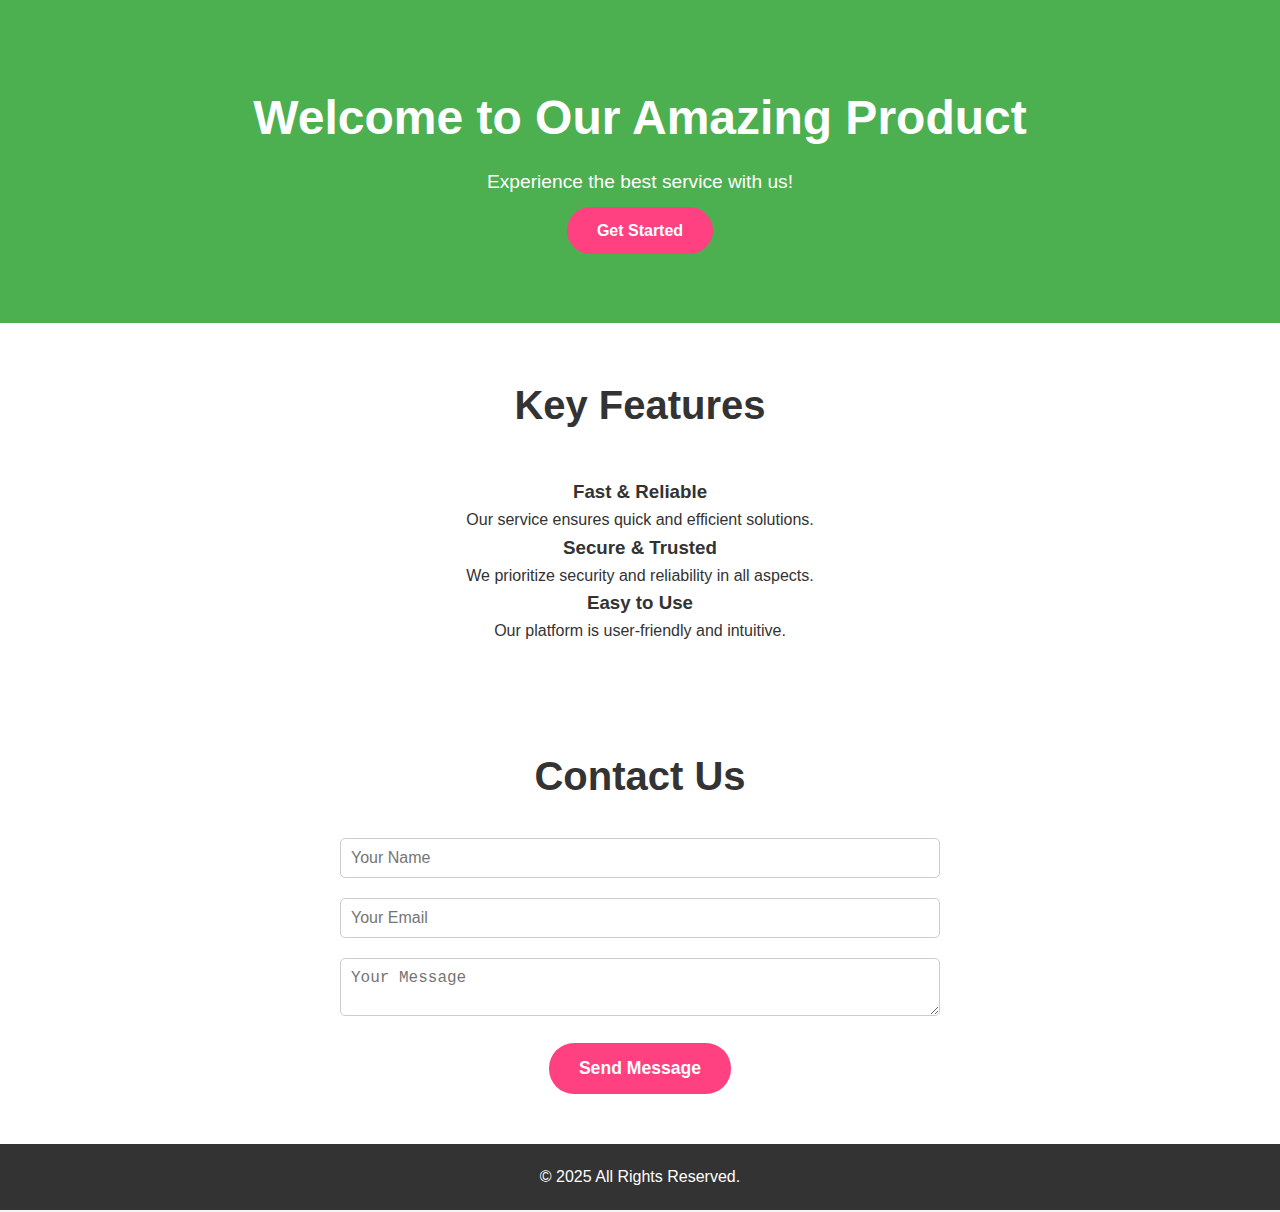
<file: index.html>
<!DOCTYPE html>
<html lang="en">
<head>
    <meta charset="UTF-8">
    <meta name="viewport" content="width=device-width, initial-scale=1.0">
    <title>Landing Page</title>
    <link rel="stylesheet" href="styles.css">
</head>
<body>

    <section class="hero">
        <div class="container">
            <h1>Welcome to Our Amazing Product</h1>
            <p>Experience the best service with us!</p>
            <a href="nextpage.html" class="cta-button">Get Started</a>
        </div>
    </section>

    <section class="features">
        <div class="container">
            <h2>Key Features</h2>
            <div class="feature">
                <h3>Fast & Reliable</h3>
                <p>Our service ensures quick and efficient solutions.</p>
            </div>
            <div class="feature">
                <h3>Secure & Trusted</h3>
                <p>We prioritize security and reliability in all aspects.</p>
            </div>
            <div class="feature">
                <h3>Easy to Use</h3>
                <p>Our platform is user-friendly and intuitive.</p>
            </div>
        </div>
    </section>

    <section class="contact" id="contact">
        <div class="container">
            <h2>Contact Us</h2>
            <form id="contact-form">
                <input type="text" placeholder="Your Name" required>
                <input type="email" placeholder="Your Email" required>
                <textarea placeholder="Your Message" required></textarea>
                <button type="submit" class="cta-button">Send Message</button>
            </form>
        </div>
    </section>

    <footer>
        <p>&copy; 2025 All Rights Reserved.</p>
    </footer>

    <script>
        
        document.getElementById("contact-form").addEventListener("submit", function(event) {
            event.preventDefault();
            alert("✅ Message Sent!");
        });
    </script>
</body>
</html>

<!DOCTYPE html>
<html lang="en">
<head>
    <meta charset="UTF-8">
    <meta name="viewport" content="width=device-width, initial-scale=1.0">
    <title>Next Page</title>
    <link rel="stylesheet" href="styles.css">
</head>
</html>
</file>
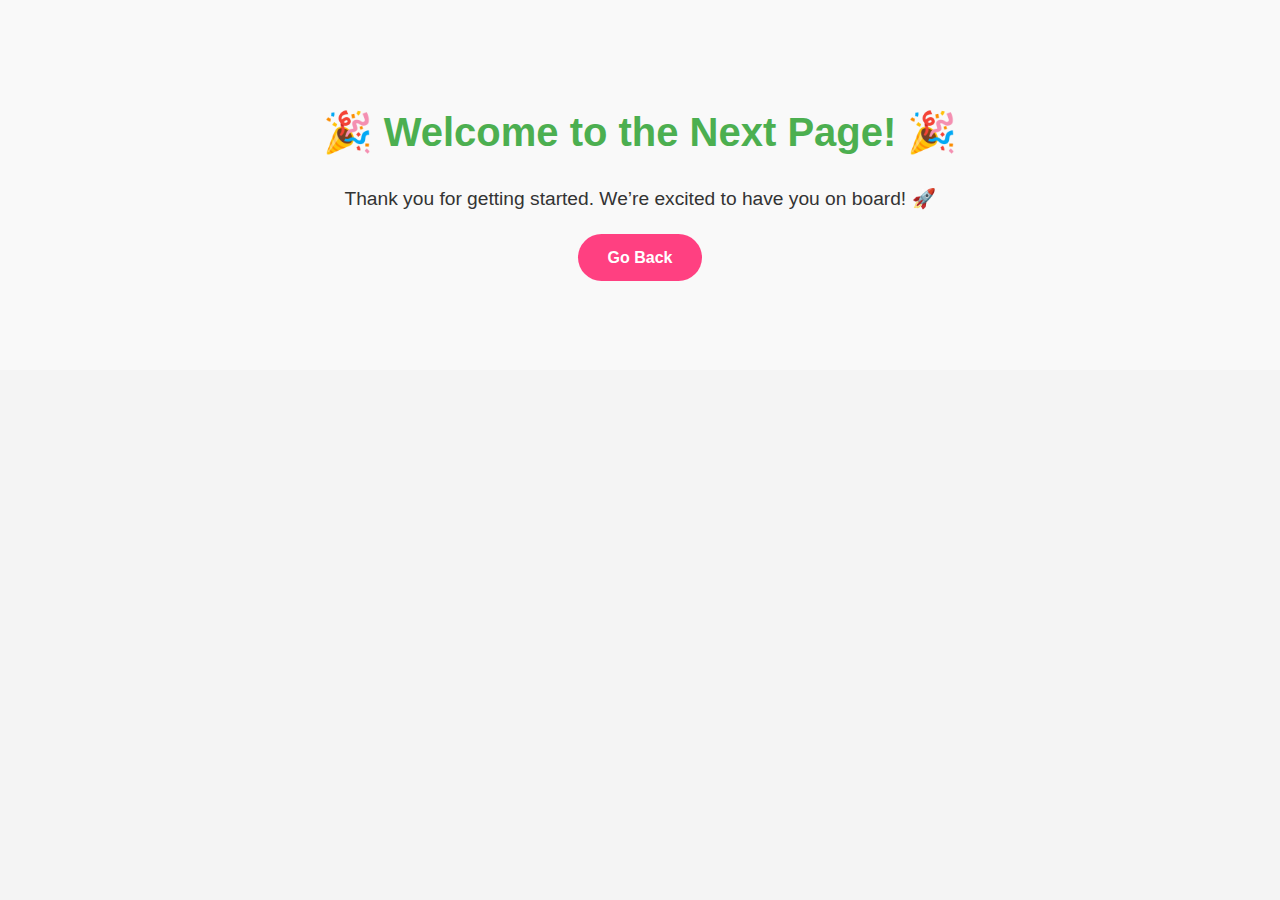
<file: nextpage.html>
<!DOCTYPE html>
<html lang="en">
<head>
    <meta charset="UTF-8">
    <meta name="viewport" content="width=device-width, initial-scale=1.0">
    <title>Next Page</title>
    <link rel="stylesheet" href="styles.css">
</head>
<body>
    <section class="nextpage">
        <div class="container">
            <h1>🎉 Welcome to the Next Page! 🎉</h1>
            <p>Thank you for getting started. We’re excited to have you on board! 🚀</p>
            <a href="index.html" class="cta-button">Go Back</a>
        </div>
    </section>
</body>
</html>
</file>
<file: styles.css>
* {
    margin: 0;
    padding: 0;
    box-sizing: border-box;
}

body {
    font-family: Arial, sans-serif;
    line-height: 1.6;
    background-color: #f4f4f4;
    color: #333;
}

.hero {
    background-color: #4CAF50;
    color: white;
    padding: 80px 0;
    text-align: center;
}

.hero h1 {
    font-size: 3rem;
    margin-bottom: 10px;
}

.hero p {
    font-size: 1.2rem;
    margin-bottom: 20px;
}

.cta-button {
    background-color: #FF4081;
    color: white;
    padding: 15px 30px;
    text-decoration: none;
    border-radius: 25px;
    font-weight: bold;
    transition: background-color 0.3s ease;
}

.cta-button:hover {
    background-color: #d50057;
}

.features {
    padding: 50px 0;
    background-color: #fff;
    text-align: center;
}

.features h2 {
    font-size: 2.5rem;
    margin-bottom: 40px;
}

.feature-item {
    display: inline-block;
    width: 30%;
    margin: 0 10px;
    text-align: center;
}

.feature-item i {
    font-size: 3rem;
    color: #FF4081;
    margin-bottom: 10px;
}

.feature-item h3 {
    font-size: 1.8rem;
    margin-bottom: 10px;
}

.feature-item p {
    font-size: 1.1rem;
    color: #777;
}

.testimonials {
    background-color: #f9f9f9;
    padding: 50px 0;
    text-align: center;
}

.testimonials h2 {
    font-size: 2.5rem;
    margin-bottom: 30px;
}

.testimonial {
    margin-bottom: 30px;
}

.testimonial p {
    font-size: 1.2rem;
    color: #555;
    font-style: italic;
}

.testimonial h3 {
    font-size: 1.1rem;
    font-weight: bold;
    color: #333;
}

.contact {
    padding: 50px 0;
    background-color: #fff;
    text-align: center;
}

.contact h2 {
    font-size: 2.5rem;
    margin-bottom: 30px;
}

.contact form {
    max-width: 600px;
    margin: 0 auto;
}

.contact input,
.contact textarea {
    width: 100%;
    padding: 10px;
    margin-bottom: 20px;
    border: 1px solid #ccc;
    border-radius: 5px;
    font-size: 1rem;
}

.contact button {
    background-color: #FF4081;
    color: white;
    padding: 15px 30px;
    border: none;
    border-radius: 25px;
    font-size: 1.1rem;
    font-weight: bold;
    cursor: pointer;
    transition: background-color 0.3s ease;
}

.contact button:hover {
    background-color: #d50057;
}

footer {
    background-color: #333;
    color: white;
    padding: 20px 0;
    text-align: center;
}

footer p {
    font-size: 1rem;
}

footer a {
    color: #FF4081;
    text-decoration: none;
    margin: 0 10px;
}

footer a:hover {
    text-decoration: underline;
}

@media (max-width: 768px) {
    .feature-item {
        width: 100%;
        margin-bottom: 20px;
    }
}
.nextpage {
    text-align: center;
    padding: 100px 20px;
    background-color: #f9f9f9;
}

.nextpage h1 {
    font-size: 2.5rem;
    color: #4CAF50;
    margin-bottom: 20px;
}

.nextpage p {
    font-size: 1.2rem;
    color: #333;
    margin-bottom: 30px;
}

.nextpage .cta-button {
    background-color: #FF4081;
    color: white;
    padding: 15px 30px;
    text-decoration: none;
    border-radius: 25px;
    font-weight: bold;
    transition: background-color 0.3s ease;
}

.nextpage .cta-button:hover {
    background-color: #d50057;
}
</file>
